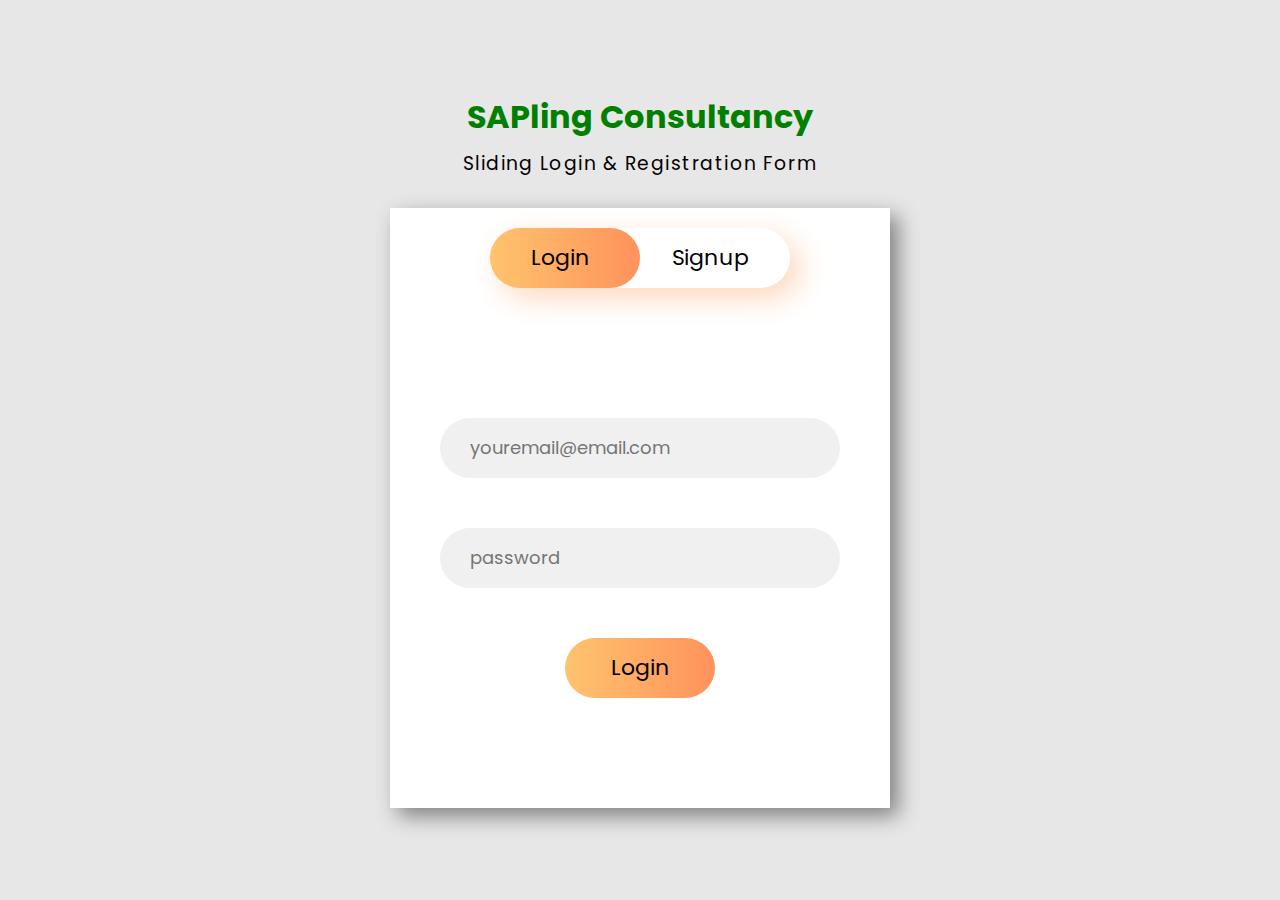
<file: index.html>
<!DOCTYPE html>
<html lang="en">

<head>
	<meta charset="UTF-8">
	<meta name="viewport"
		content="width=device-width,initial-scale=1.0">
	<title>login/signup</title>
	<link rel="stylesheet"href="/style.css">
</head>

<body>
	<header>
		<h1 class="heading">SAPling Consultancy</h1>
		<h3 class="title">Sliding Login & Registration Form</h3>
	</header>

	<!-- container div -->
	<div class="container">

		<!-- upper button section to select
			the login or signup form -->
		<div class="slider"></div>
		<div class="btn">
			<button class="login">Login</button>
			<button class="signup">Signup</button>
		</div>

		<!-- Form section that contains the
			login and the signup form -->
		<div class="form-section">

			<!-- login form -->
			<div class="login-box">
				<input type="email"
					class="email ele"
					placeholder="youremail@email.com">
				<input type="password"
					class="password ele"
					placeholder="password">
                    <a href="/dashboard.html"><button class="clkbtn">Login</button></a>
			</div>

			<!-- signup form -->
			<div class="signup-box">
				<input type="text"
					class="name ele"
					placeholder="Enter your name">
				<input type="email"
					class="email ele"
					placeholder="youremail@email.com">
				<input type="password"
					class="password ele"
					placeholder="password">
				<input type="password"
					class="password ele"
					placeholder="Confirm password">
				<a href="/dashboard.html"><button class="clkbtn">Signup</button></a>
                
			</div>
		</div>
	</div>
	<script src="/login.js"></script>
</body>

</html>
</file>
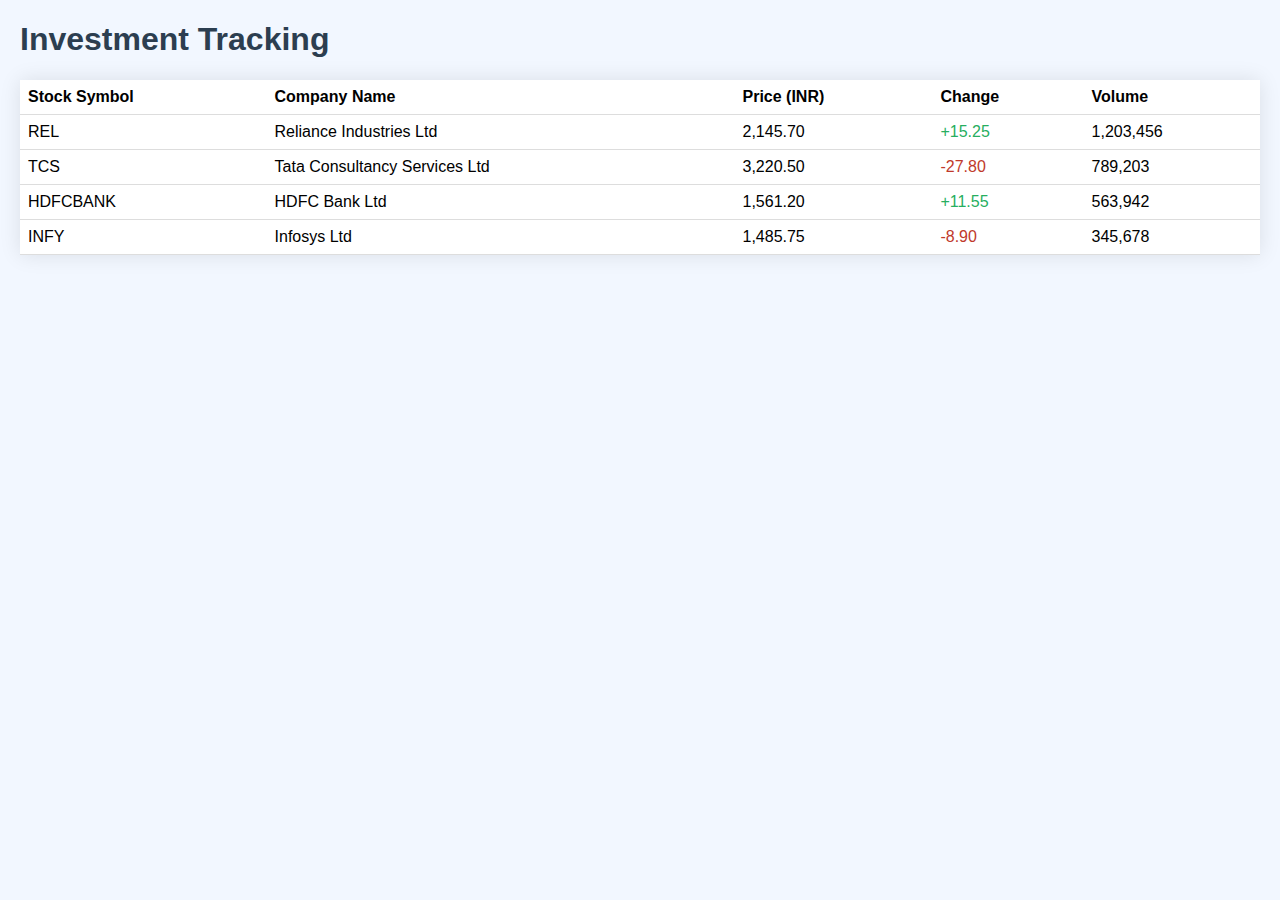
<file: invest.html>
<!DOCTYPE html>
<html>
<head>
  <title>Indian Stock Trading Page</title>
  <style>
    body {
      font-family: Arial, sans-serif;
      margin: 20px;
      background-color: #f2f7ff;
    }

    h1 {
      color: #2c3e50;
    }

    table {
      border-collapse: collapse;
      width: 100%;
      background-color: #fff;
      box-shadow: 0px 0px 20px rgba(0, 0, 0, 0.1);
    }

    th, td {
      padding: 8px;
      text-align: left;
      border-bottom: 1px solid #ddd;
    }

    tr:hover {
      background-color: #f5f5f5;
    }

    .positive {
      color: #27ae60;
    }

    .negative {
      color: #c0392b;
    }
  </style>
</head>
<body>
  <h1>Investment Tracking</h1>

  <table>
    <thead>
      <tr>
        <th>Stock Symbol</th>
        <th>Company Name</th>
        <th>Price (INR)</th>
        <th>Change</th>
        <th>Volume</th>
      </tr>
    </thead>
    <tbody>
      <tr>
        <td>REL</td>
        <td>Reliance Industries Ltd</td>
        <td>2,145.70</td>
        <td class="positive">+15.25</td>
        <td>1,203,456</td>
      </tr>
      <tr>
        <td>TCS</td>
        <td>Tata Consultancy Services Ltd</td>
        <td>3,220.50</td>
        <td class="negative">-27.80</td>
        <td>789,203</td>
      </tr>
      <tr>
        <td>HDFCBANK</td>
        <td>HDFC Bank Ltd</td>
        <td>1,561.20</td>
        <td class="positive">+11.55</td>
        <td>563,942</td>
      </tr>
      <tr>
        <td>INFY</td>
        <td>Infosys Ltd</td>
        <td>1,485.75</td>
        <td class="negative">-8.90</td>
        <td>345,678</td>
      </tr>
    </tbody>
  </table>
</body>
</html>
</file>
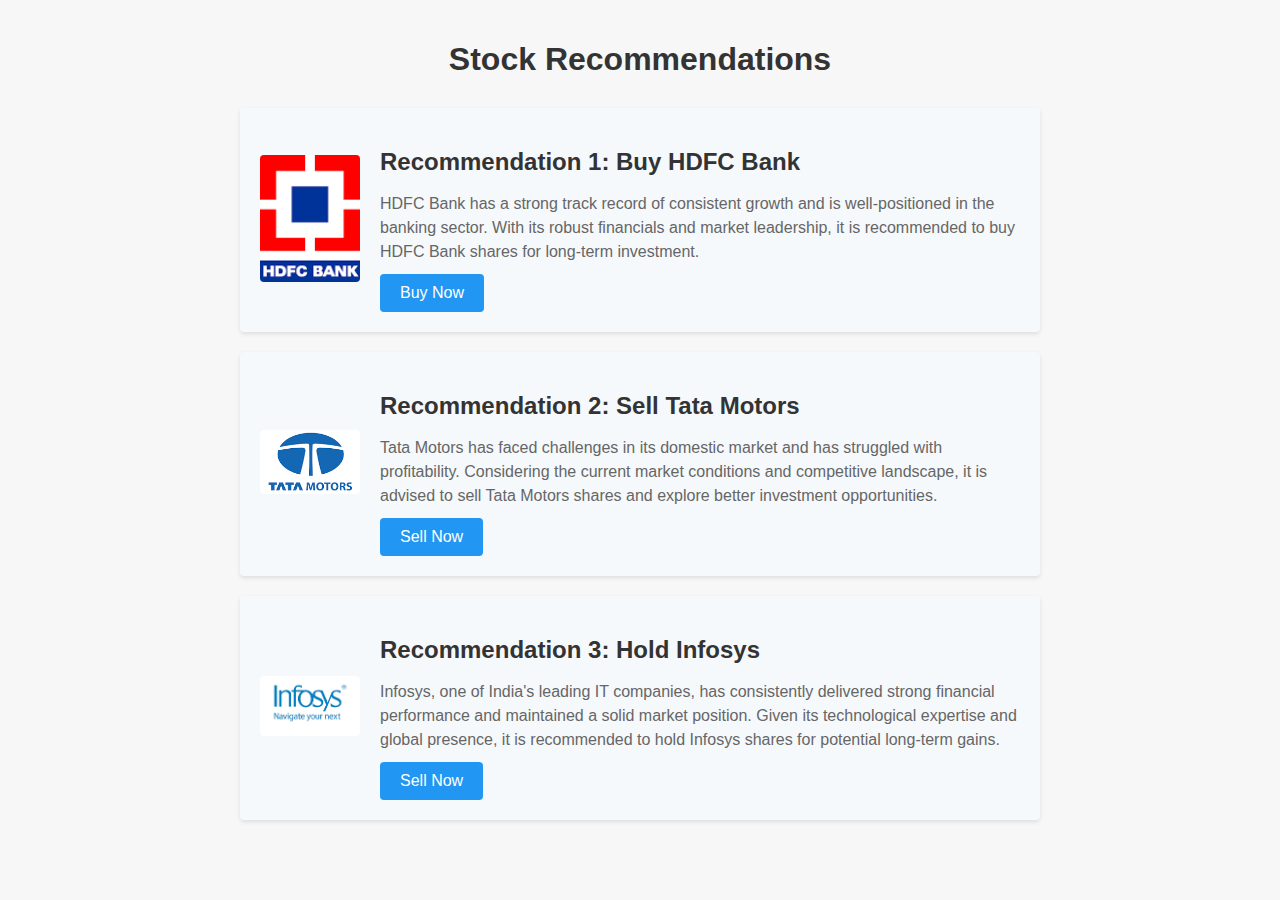
<file: recom.html>
<!DOCTYPE html>
<html>
<head>
  <title>Stock Recommendations</title>
  <style>
    body {
      font-family: Arial, sans-serif;
      margin: 0;
      padding: 0;
      background-color: #f7f7f7;
    }

    .container {
      max-width: 800px;
      margin: 0 auto;
      padding: 20px;
    }

    h1 {
      color: #333;
      text-align: center;
      margin-bottom: 30px;
    }

    .recommendation {
      margin-bottom: 20px;
      background-color: #f5f9fc;
      border-radius: 4px;
      padding: 20px;
      box-shadow: 0 2px 4px rgba(0, 0, 0, 0.1);
      display: flex;
      align-items: center;
    }

    .recommendation-image {
      flex: 0 0 100px;
      margin-right: 20px;
    }

    .recommendation-image img {
      width: 100%;
      height: auto;
      border-radius: 4px;
    }

    .recommendation-content {
      flex: 1;
    }

    .recommendation-heading {
      font-size: 24px;
      font-weight: bold;
      color: #333;
      margin-bottom: 10px;
    }

    .recommendation-description {
      font-size: 16px;
      color: #666;
      line-height: 1.5;
      margin-bottom: 10px;
    }

    .button {
      display: inline-block;
      padding: 10px 20px;
      background-color: #2196f3;
      color: #fff;
      text-decoration: none;
      border-radius: 4px;
      transition: background-color 0.3s ease;
    }

    .button:hover {
      background-color: #1976d2;
    }
  </style>
</head>
<body>
  <div class="container">
    <h1>Stock Recommendations</h1>

    <div class="recommendation">
      <div class="recommendation-image">
        <img src="hdfc.png" alt="HDFC Bank">
      </div>
      <div class="recommendation-content">
        <h2 class="recommendation-heading">Recommendation 1: Buy HDFC Bank</h2>
        <p class="recommendation-description">HDFC Bank has a strong track record of consistent growth and is well-positioned in the banking sector. With its robust financials and market leadership, it is recommended to buy HDFC Bank shares for long-term investment.</p>
        <a href="#" class="button">Buy Now</a>
      </div>
    </div>

    <div class="recommendation">
      <div class="recommendation-image">
        <img src="tata.png" alt="Tata Motors">
      </div>
      <div class="recommendation-content">
        <h2 class="recommendation-heading">Recommendation 2: Sell Tata Motors</h2>
        <p class="recommendation-description">Tata Motors has faced challenges in its domestic market and has struggled with profitability. Considering the current market conditions and competitive landscape, it is advised to sell Tata Motors shares and explore better investment opportunities.</p>
        <a href="#" class="button">Sell Now</a>
      </div>
    </div>

    <div class="recommendation">
        <div class="recommendation-image">
          <img src="infosys.png" alt="Tata Motors">
        </div>
        <div class="recommendation-content">
          <h2 class="recommendation-heading">Recommendation 3: Hold Infosys</h2>
          <p class="recommendation-description">Infosys, one of India's leading IT companies, has consistently delivered strong financial performance and maintained a solid market position. Given its technological expertise and global presence, it is recommended to hold Infosys shares for potential long-term gains.</p>
          <a href="#" class="button">Sell Now</a>
        </div>
      </div>
  </div>
</body>
</html>
</file>
<file: style.css>
@import url(
"https://fonts.googleapis.com/css2?family=Poppins:ital,wght@0,100;0,200;0,300;0,400;0,500;0,600;0,700;0,800;0,900;1,100;1,200;1,300;1,400;1,500;1,600;1,700;1,800;1,900&display=swap");

* {
	margin: 0;
	padding: 0;
	box-sizing: border-box;
	font-family: "Poppins", sans-serif;
}

body {
	height: 100vh;
	width: 100vw;
	display: flex;
	justify-content: center;
	align-items: center;
	flex-direction: column;
	gap: 30px;
	background-color: rgb(231, 231, 231);
}

header {
	width: 100%;
	display: flex;
	flex-direction: column;
	align-items: center;
	justify-content: center;
	gap: 8px;
}

.heading {
	color: green;
}

.title {
	font-weight: 400;
	letter-spacing: 1.5px;
}

.container {
	height: 600px;
	width: 500px;
	background-color: white;
	box-shadow: 8px 8px 20px rgb(128, 128, 128);
	position: relative;
	overflow: hidden;
}

.btn {
	height: 60px;
	width: 300px;
	margin: 20px auto;
	box-shadow: 10px 10px 30px rgb(254, 215, 188);
	border-radius: 50px;
	display: flex;
	justify-content: space-around;
	align-items: center;
}

.login,
.signup {
	font-size: 22px;
	border: none;
	outline: none;
	background-color: transparent;
	position: relative;
	cursor: pointer;
}

.slider {
	height: 60px;
	width: 150px;
	border-radius: 50px;
	background-image: linear-gradient(to right,
			rgb(255, 195, 110),
			rgb(255, 146, 91));
	position: absolute;
	top: 20px;
	left: 100px;
	transition: all 0.5s ease-in-out;
}

.moveslider {
	left: 250px;
}

.form-section {
	height: 500px;
	width: 1000px;
	padding: 20px 0;
	display: flex;
	position: relative;
	transition: all 0.5s ease-in-out;
	left: 0px;
}

.form-section-move {
	left: -500px;
}

.login-box,
.signup-box {
	height: 100%;
	width: 500px;
	display: flex;
	flex-direction: column;
	align-items: center;
	justify-content: center;
	padding: 0px 40px;
}

.login-box {
	gap: 50px;
}

.signup-box {
	gap: 30px;
}

.ele {
	height: 60px;
	width: 400px;
	outline: none;
	border: none;
	color: rgb(77, 77, 77);
	background-color: rgb(240, 240, 240);
	border-radius: 50px;
	padding-left: 30px;
	font-size: 18px;
}

.clkbtn {
	height: 60px;
	width: 150px;
	border-radius: 50px;
	background-image: linear-gradient(to right,
			rgb(255, 195, 110),
			rgb(255, 146, 91));
	font-size: 22px;
	border: none;
	cursor: pointer;
}

/* For Responsiveness of the page */

@media screen and (max-width: 650px) {
	.container {
		height: 600px;
		width: 300px;
	}

	.title {
		font-size: 15px;
	}

	.btn {
		height: 50px;
		width: 200px;
		margin: 20px auto;
	}

	.login,
	.signup {
		font-size: 19px;
	}

	.slider {
		height: 50px;
		width: 100px;
		left: 50px;
	}

	.moveslider {
		left: 150px;
	}

	.form-section {
		height: 500px;
		width: 600px;
	}

	.form-section-move {
		left: -300px;
	}

	.login-box,
	.signup-box {
		height: 100%;
		width: 300px;
	}

	.ele {
		height: 50px;
		width: 250px;
		font-size: 15px;
	}

	.clkbtn {
		height: 50px;
		width: 130px;
		font-size: 19px;
	}
}

@media screen and (max-width: 320px) {
	.container {
		height: 600px;
		width: 250px;
	}

	.heading {
		font-size: 30px;
	}

	.title {
		font-size: 10px;
	}

	.btn {
		height: 50px;
		width: 200px;
		margin: 20px auto;
	}

	.login,
	.signup {
		font-size: 19px;
	}

	.slider {
		height: 50px;
		width: 100px;
		left: 27px;
	}

	.moveslider {
		left: 127px;
	}

	.form-section {
		height: 500px;
		width: 500px;
	}

	.form-section-move {
		left: -250px;
	}

	.login-box,
	.signup-box {
		height: 100%;
		width: 250px;
	}

	.ele {
		height: 50px;
		width: 220px;
		font-size: 15px;
	}

	.clkbtn {
		height: 50px;
		width: 130px;
		font-size: 19px;
	}
}
</file>
